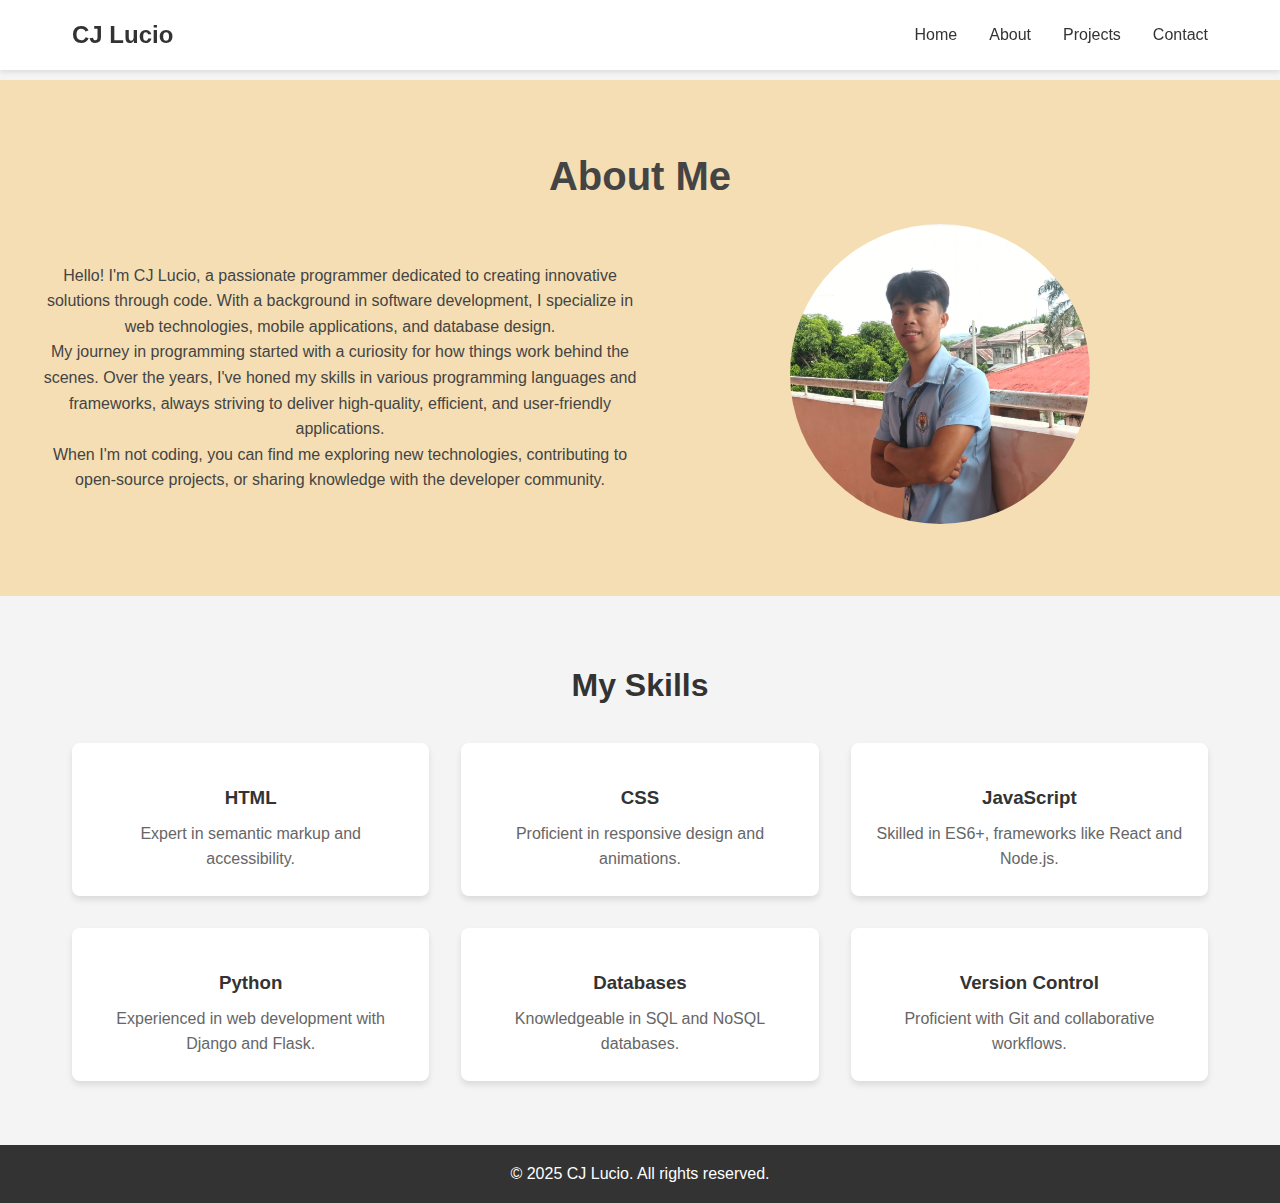
<file: about.html>
<!DOCTYPE html>
<html lang="en">
<head>
    <meta charset="UTF-8">
    <meta name="viewport" content="width=device-width, initial-scale=1.0">
    <title>About - CJ Lucio</title>
    <link rel="stylesheet" href="style.css">
  
</head>
<body>
    <header>
        <nav>
            <div class="nav-container">
                <h1 class="logo">CJ Lucio</h1>
                <ul class="nav-links">
                    <li><a href="index.html">Home</a></li>
                    <li><a href="about.html">About</a></li>
                    <li><a href="projects.html">Projects</a></li>
                    <li><a href="contact.html">Contact</a></li>
                </ul>
            </div>
        </nav>
    </header>
    <main>
        <section class="about-hero">
            <h2>About Me</h2>
            <div class="about-content">
                <div class="about-text">
                    <p>Hello! I'm CJ Lucio, a passionate programmer dedicated to creating innovative solutions through code. With a background in software development, I specialize in web technologies, mobile applications, and database design.</p>
                    <p>My journey in programming started with a curiosity for how things work behind the scenes. Over the years, I've honed my skills in various programming languages and frameworks, always striving to deliver high-quality, efficient, and user-friendly applications.</p>
                    <p>When I'm not coding, you can find me exploring new technologies, contributing to open-source projects, or sharing knowledge with the developer community.</p>
                </div>
                <div class="about-image">
                    <img src=Screenshot_20251207-012709.jpg "CJ Lucio">
                </div>
            </div>
        </section>
        <section class="skills">
            <h2>My Skills</h2>
            <div class="skills-grid">
                <div class="skill-item">
                   
                    <h3>HTML</h3>
                    <p>Expert in semantic markup and accessibility.</p>
                </div>
                <div class="skill-item">
                    
                    <h3>CSS</h3>
                    <p>Proficient in responsive design and animations.</p>
                </div>
                <div class="skill-item">
                   
                    <h3>JavaScript</h3>
                    <p>Skilled in ES6+, frameworks like React and Node.js.</p>
                </div>
                <div class="skill-item">
                  
                    <h3>Python</h3>
                    <p>Experienced in web development with Django and Flask.</p>
                </div>
                <div class="skill-item">
                    
                    <h3>Databases</h3>
                    <p>Knowledgeable in SQL and NoSQL databases.</p>
                </div>
                <div class="skill-item">
                    
                    <h3>Version Control</h3>
                    <p>Proficient with Git and collaborative workflows.</p>
                </div>
            </div>
        </section>
    </main>
    <footer>
        <p>&copy; 2025 CJ Lucio. All rights reserved.</p>
    </footer>
</body>
</html>
</file>
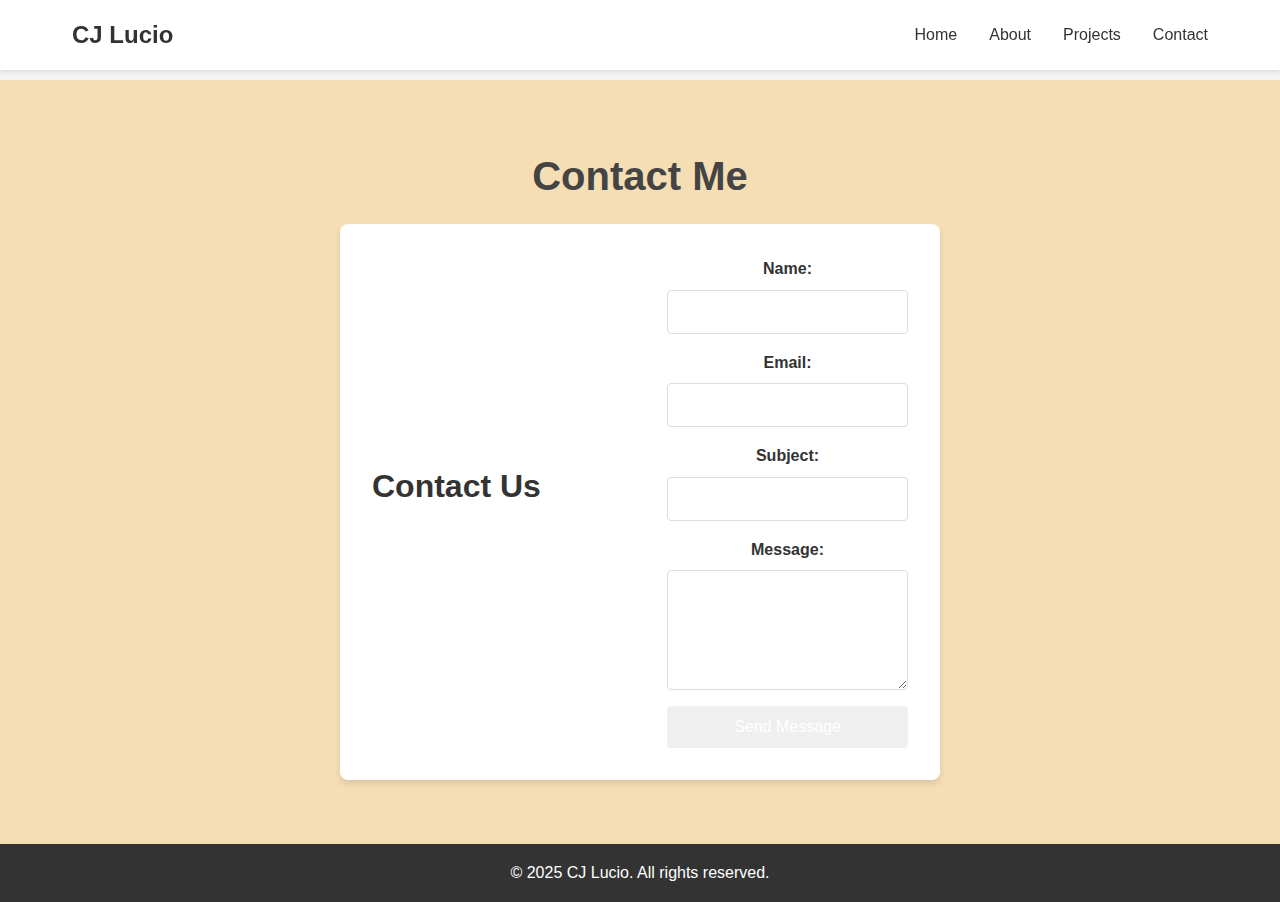
<file: contact.html>
<!DOCTYPE html>
<html lang="en">
<head>
    <meta charset="UTF-8">
    <meta name="viewport" content="width=device-width, initial-scale=1.0">
    <title>Contact - CJ Lucio</title>
    <link rel="stylesheet" href="style.css">
    <link rel="stylesheet" href="https://cdnjs.cloudflare.com/ajax/libs/font-awesome/6.0.0-beta3/css/all.min.css">
</head>
<body>
    <header>
        <nav>
            <div class="nav-container">
                <h1 class="logo">CJ Lucio</h1>
                <ul class="nav-links">
                    <li><a href="index.html">Home</a></li>
                    <li><a href="about.html">About</a></li>
                    <li><a href="projects.html">Projects</a></li>
                    <li><a href="contact.html">Contact</a></li>
                </ul>
            </div>
        </nav>
    </header>
    <main>
        <section class="contact-hero">
            <h2>Contact Me</h2>
            <div class="contact-container">
        <h1>Contact Us</h1>
        <form>
            <label for="name">Name:</label>
            <input type="text" id="name" name="name" required>
            
            <label for="email">Email:</label>
            <input type="email" id="email" name="email" required>
            
            <label for="subject">Subject:</label>
            <input type="text" id="subject" name="subject" required>
            
            <label for="message">Message:</label>
            <textarea id="message" name="message" required></textarea>
            
            <button type="submit">Send Message</button>
        </form>
    </main>
    <footer>
        <p>&copy; 2025 CJ Lucio. All rights reserved.</p>
    </footer>
</body>
</html>
</file>
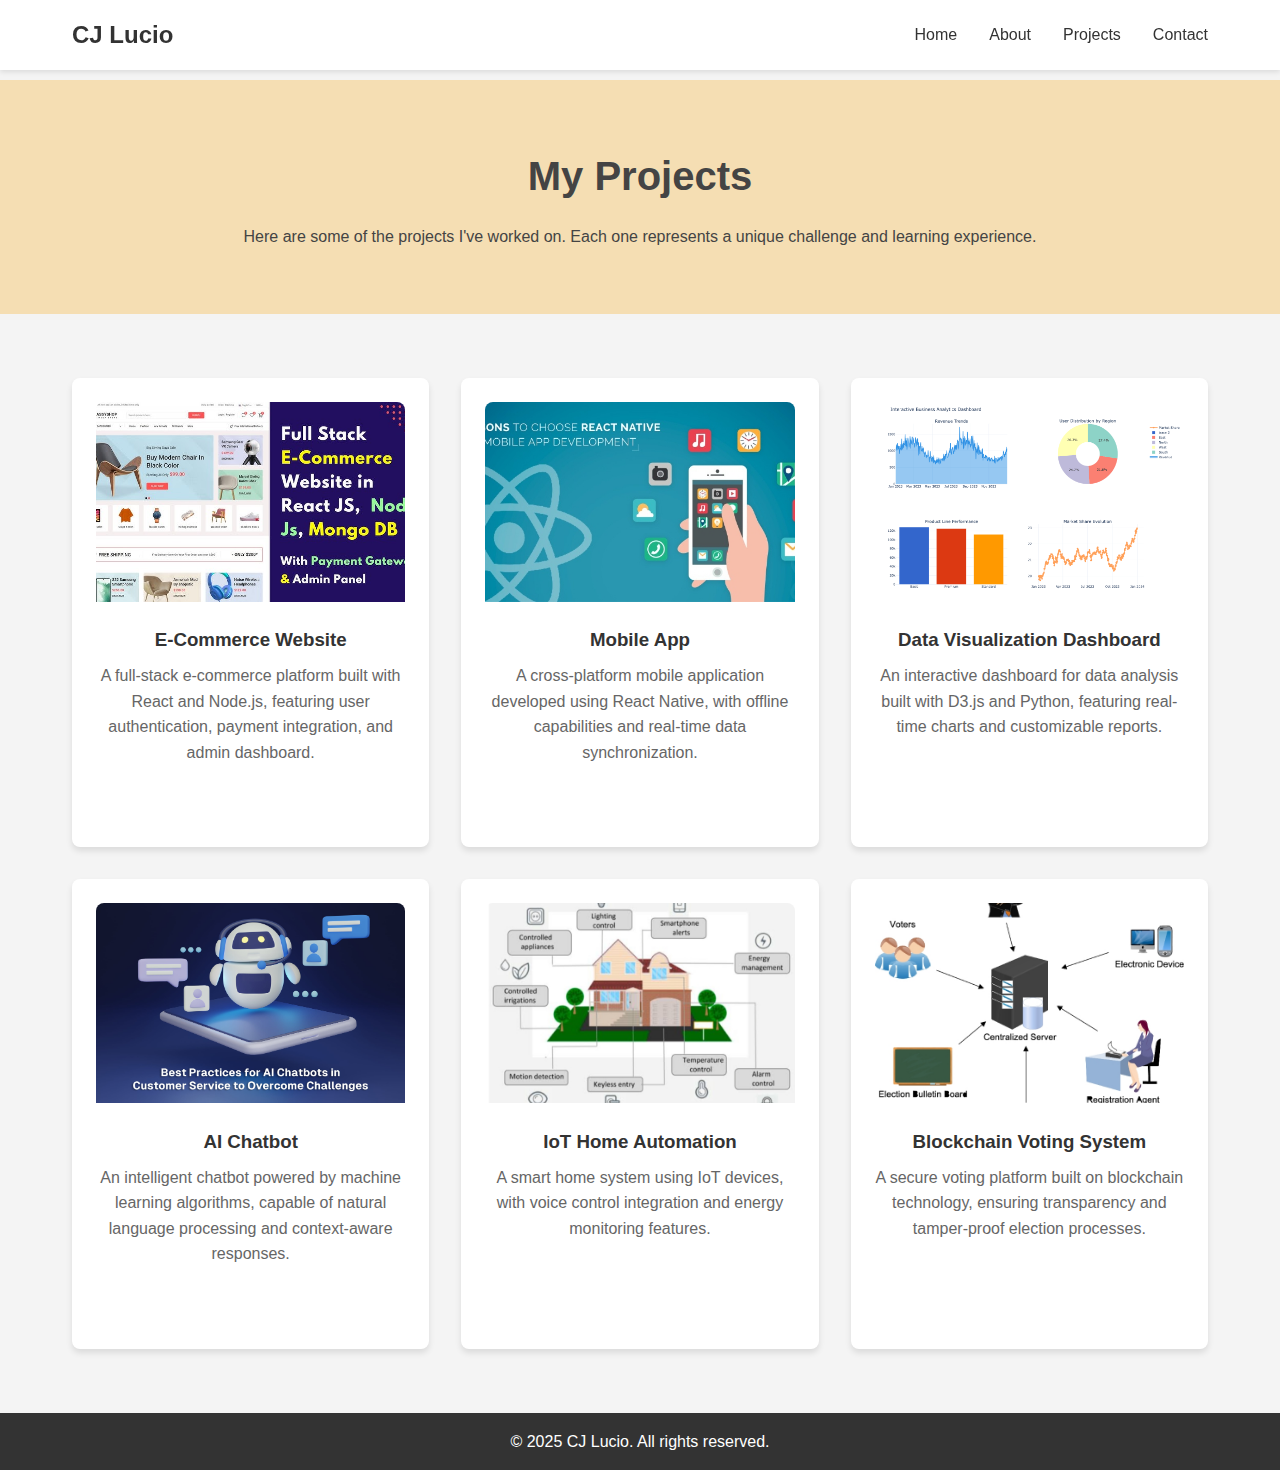
<file: projects.html>
<!DOCTYPE html>
<html lang="en">
<head>
    <meta charset="UTF-8">
    <meta name="viewport" content="width=device-width, initial-scale=1.0">
    <title>Projects - CJ Lucio</title>
    <link rel="stylesheet" href="style.css">
    <link rel="stylesheet" href="https://cdnjs.cloudflare.com/ajax/libs/font-awesome/6.0.0-beta3/css/all.min.css">
</head>
<body>
    <header>
        <nav>
            <div class="nav-container">
                <h1 class="logo">CJ Lucio</h1>
                <ul class="nav-links">
                    <li><a href="index.html">Home</a></li>
                    <li><a href="about.html">About</a></li>
                    <li><a href="projects.html">Projects</a></li>
                    <li><a href="contact.html">Contact</a></li>
                </ul>
            </div>
        </nav>
    </header>
    <main>
        <section class="projects-hero">
            <h2>My Projects</h2>
            <p>Here are some of the projects I've worked on. Each one represents a unique challenge and learning experience.</p>
        </section>
        <section class="projects-grid">
            <div class="project-card">
                <img src="/hq720.jpg" alt="Project 1">
                <h3>E-Commerce Website</h3>
                <p>A full-stack e-commerce platform built with React and Node.js, featuring user authentication, payment integration, and admin dashboard.</p>
                <a href="#" class="project-link">View Project</a>
            </div>
            <div class="project-card">
                <img src="/Screenshot_20251207-185219.jpg" alt="Project 2">
                <h3>Mobile App</h3>
                <p>A cross-platform mobile application developed using React Native, with offline capabilities and real-time data synchronization.</p>
                <a href="#" class="project-link">View Project</a>
            </div>
            <div class="project-card">
                <img src="/1_ejjvNnGP49ZXHuNCvn0NHA.png" alt="Project 3">
                <h3>Data Visualization Dashboard</h3>
                <p>An interactive dashboard for data analysis built with D3.js and Python, featuring real-time charts and customizable reports.</p>
                <a href="#" class="project-link">View Project</a>
            </div>
            <div class="project-card">
                <img src="/029f34a7edbf97f543cecab1cb7d4aba.Main.jpg" alt="Project 4">
                <h3>AI Chatbot</h3>
                <p>An intelligent chatbot powered by machine learning algorithms, capable of natural language processing and context-aware responses.</p>
                <a href="#" class="project-link">View Project</a>
            </div>
            <div class="project-card">
                <img src="/Screenshot_20251207-190001.jpg" alt="Project 5">
                <h3>IoT Home Automation</h3>
                <p>A smart home system using IoT devices, with voice control integration and energy monitoring features.</p>
                <a href="#" class="project-link">View Project</a>
            </div>
            <div class="project-card">
                <img src="/Screenshot_20251207-190147.jpg" alt="Project 6">
                <h3>Blockchain Voting System</h3>
                <p>A secure voting platform built on blockchain technology, ensuring transparency and tamper-proof election processes.</p>
                <a href="#" class="project-link">View Project</a>
            </div>
        </section>
    </main>
    <footer>
        <p>&copy; 2025 CJ Lucio. All rights reserved.</p>
    </footer>

</body>
</html>
</file>
<file: style.css>
* {
    margin: 0;
    padding: 0;
    box-sizing: border-box;
}

body {
    font-family: 'Arial', sans-serif;
    line-height: 1.6;
    color: #333;
    background-color: #f4f4f4;
}

header {
    background-color: #fff;
    box-shadow: 0 2px 5px rgba(0,0,0,0.1);
    position: fixed;
    width: 100%;
    top: 0;
    z-index: 1000;
}

.nav-container {
    max-width: 1200px;
    margin: 0 auto;
    display: flex;
    justify-content: space-between;
    align-items: center;
    padding: 1rem 2rem;
}

.logo {
    font-size: 1.5rem;
    font-weight: bold;
    color: br;
}

.nav-links {
    list-style: none;
    display: flex;
}

.nav-links li {
    margin-left: 2rem;
}

.nav-links a {
    text-decoration: none;
    color: #333;
    font-weight: 500;
    transition: color 0.3s;
}

.nav-links a:hover {
    color: br;
}

main {
    margin-top: 80px;
    min-height: calc(100vh - 160px);
}

.hero, .about-hero, .projects-hero, .contact-hero {
    background:wheat;
    color: #444;
    padding: 4rem 2rem;
    text-align: center;
}

.hero-content, .about-content, .contact-container {
    max-width: 1200px;
    margin: 0 auto;
    display: flex;
    align-items: center;
    justify-content: space-between;
    flex-wrap: wrap;
}

.hero-text, .about-text {
    flex: 1;
    min-width: 300px;
}

.hero-text h2, .about-hero h2, .projects-hero h2, .contact-hero h2 {
    font-size: 2.5rem;
    margin-bottom: 1rem;
}

.hero-image, .about-image {
    flex: 1;
    min-width: 300px;
    text-align: center;
}

.hero-image img, .about-image img {
    width: 300px;
    height: 300px;
    border-radius: 50%;
    object-fit: cover;
}

.recent-projects, .services, .skills, .projects-grid {
    padding: 4rem 2rem;
    max-width: 1200px;
    margin: 0 auto;
}

.recent-projects h2, .services h2, .skills h2 {
    text-align: center;
    margin-bottom: 2rem;
    font-size: 2rem;
    color: #333;
}

.projects-grid, .services-grid, .skills-grid {
    display: grid;
    grid-template-columns: repeat(auto-fit, minmax(300px, 1fr));
    gap: 2rem;
}

.project-card, .service-card, .skill-item {
    background: white;
    border-radius: 8px;
    box-shadow: 0 4px 6px rgba(0,0,0,0.1);
    padding: 1.5rem;
    text-align: center;
    transition: transform 0.3s;
}

.project-card:hover, .service-card:hover, .skill-item:hover {
    transform: translateY(-5px);
}

.project-card img {
    width: 100%;
    height: 200px;
    object-fit: cover;
    border-radius: 8px 8px 0 0;
}

.project-card h3, .service-card h3, .skill-item h3 {
    margin: 1rem 0 0.5rem;
    color: #333;
}

.project-card p, .service-card p, .skill-item p {
    color: #666;
}

.service-card i, .skill-item i {
    font-size: 3rem;
    color: br;
    margin-bottom: 1rem;
}

.project-link {
    display: inline-block;
    margin-top: 1rem;
    padding: 0.5rem 1rem;
    background: br;
    color: white;
    text-decoration: none;
    border-radius: 4px;
    transition: background 0.3s;
}

.project-link:hover {
    background: #0056b3;
}

.contact-container {
    max-width: 600px;
    margin: 0 auto;
    background: white;
    padding: 2rem;
    border-radius: 8px;
    box-shadow: 0 4px 6px rgba(0,0,0,0.1);
}

.contact-container h1 {
    text-align: center;
    margin-bottom: 2rem;
    color: #333;
}

form {
    display: flex;
    flex-direction: column;
}

label {
    margin-bottom: 0.5rem;
    font-weight: bold;
    color: #333;
}

input, textarea {
    padding: 0.75rem;
    margin-bottom: 1rem;
    border: 1px solid #ddd;
    border-radius: 4px;
    font-size: 1rem;
}

textarea {
    resize: vertical;
    min-height: 120px;
}

button {
    padding: 0.75rem;
    background: br;
    color: white;
    border: none;
    border-radius: 4px;
    font-size: 1rem;
    cursor: pointer;
    transition: background 0.3s;
}

button:hover {
    background: #0056b3;
}

footer {
    background: #333;
    color: white;
    text-align: center;
    padding: 1rem;
    margin-top: auto;
}

@media (max-width: 768px) {
    .nav-container {
        flex-direction: column;
        padding: 1rem;
    }

    .nav-links {
        margin-top: 1rem;
    }

    .nav-links li {
        margin-left: 1rem;
    }

    .hero-content, .about-content, .contact-container {
        flex-direction: column;
        text-align: center;
    }

    .hero-text, .about-text {
        margin-bottom: 2rem;
    }

    .projects-grid, .services-grid, .skills-grid {
        grid-template-columns: 1fr;
    }

    .hero, .about-hero, .projects-hero, .contact-hero {
        padding: 2rem 1rem;
    }

    .recent-projects, .services, .skills, .projects-grid {
        padding: 2rem 1rem;
    }
}
</file>
